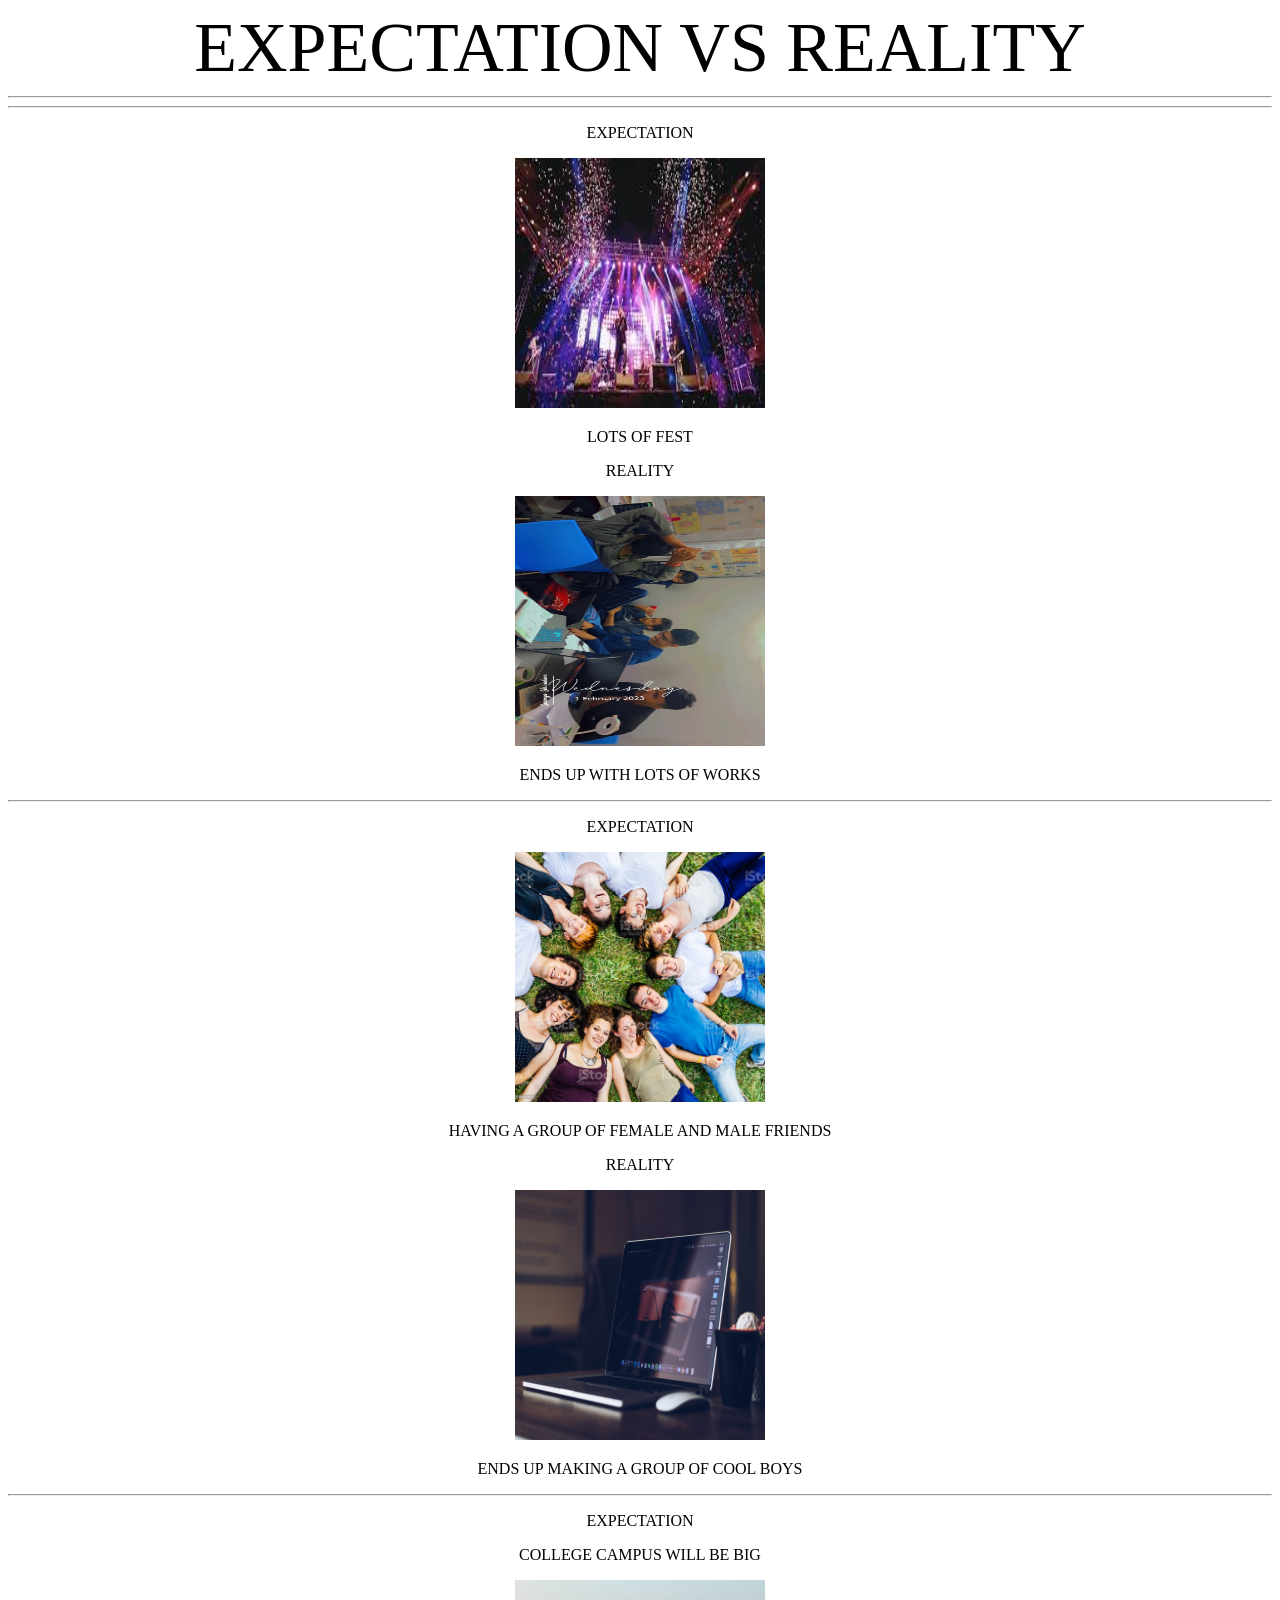
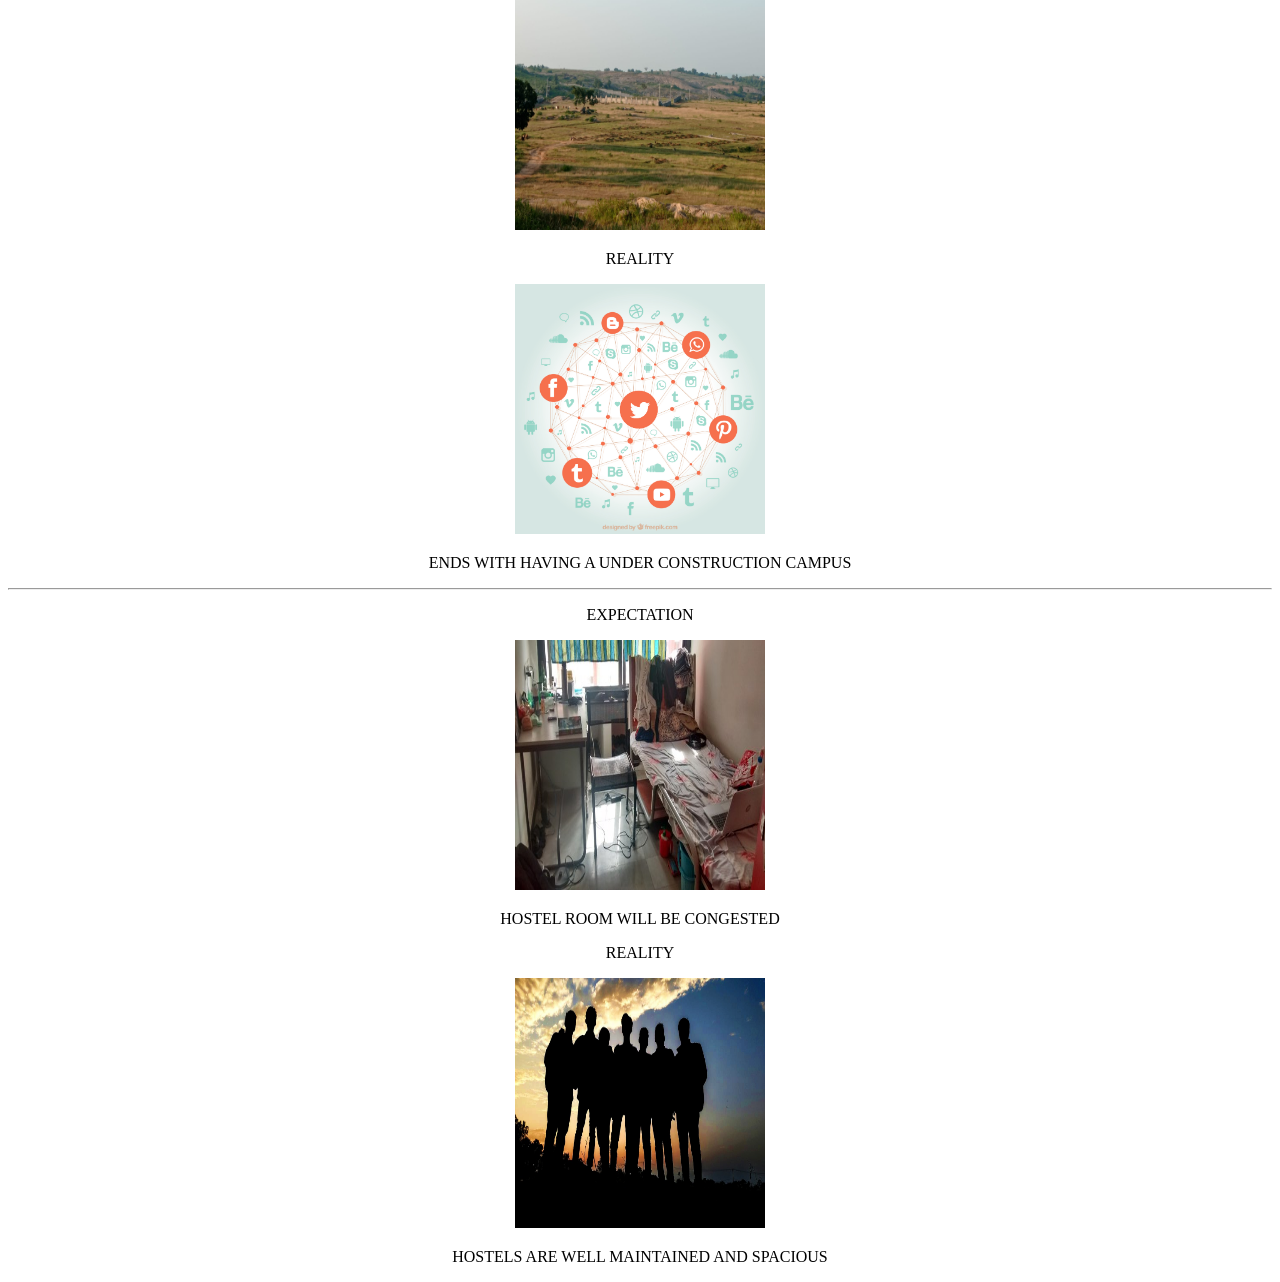
<file: e.html>
<!DOCTYPE html>
<html lang="en">
<head>
    <meta charset="UTF-8">
    <meta http-equiv="X-UA-Compatible" content="IE=edge">
    <meta name="viewport" content="width=device-width, initial-scale=1.0">
    <title>Document</title>
</head>
<style>
    body{
        background-image: url('https://picsum.photos/100/200');
        background-attachment: fixed;
        background-repeat: no-repeat;
        background-size: cover;
    }
    header{
        text-align: center;
        font-size: 70px;
    }
    div{
        text-align: center;
    }
</style>


<body>
    <header>EXPECTATION VS REALITY</header>
    <hr>
    <hr>
    
    <div>
        <p>EXPECTATION</p>
    <img src="fest.jpg" height="250" width="250">
    <p>LOTS OF FEST</p>
    <p></p>
    <p></p>
    <p>REALITY</p>
    <img src="codechef group.jpg" height="250" width="250">
    <p>ENDS UP WITH LOTS OF WORKS</p>
    <hr>
    <p>EXPECTATION</p>
    <img src="group exxpectation.jpg" height="250" width="250">
    <p>HAVING A GROUP OF FEMALE AND MALE FRIENDS</p>
    <p></p>
    <p></p>
    <p>REALITY</p>
    <img src="g.jpg" height="250" width="250">
    <p>ENDS UP MAKING A GROUP OF COOL BOYS</p>
    <hr>
    <p>EXPECTATION</p>
    <p>COLLEGE CAMPUS WILL BE BIG</p>
    <img src="college.jpg" height="250" width="250">
    <p></p>
    <p></p>
    <p>REALITY</p>
    <img src="sb.jpg" height="250" width="250">
    <p>ENDS WITH HAVING A UNDER CONSTRUCTION  CAMPUS</p>
    <hr>
    <p>EXPECTATION</p>
    <img src="expectation hostel.jfif.jpg" height="250" width="250">
    <p>HOSTEL ROOM WILL BE CONGESTED</p>
    <p></p>
    <p></p>
    <p>REALITY</p>
    <img src="realityhoatel.heic.jpg" height="250" width="250">
    <p> HOSTELS ARE WELL MAINTAINED AND SPACIOUS</p>

</div>
</body>
</html>
</file>
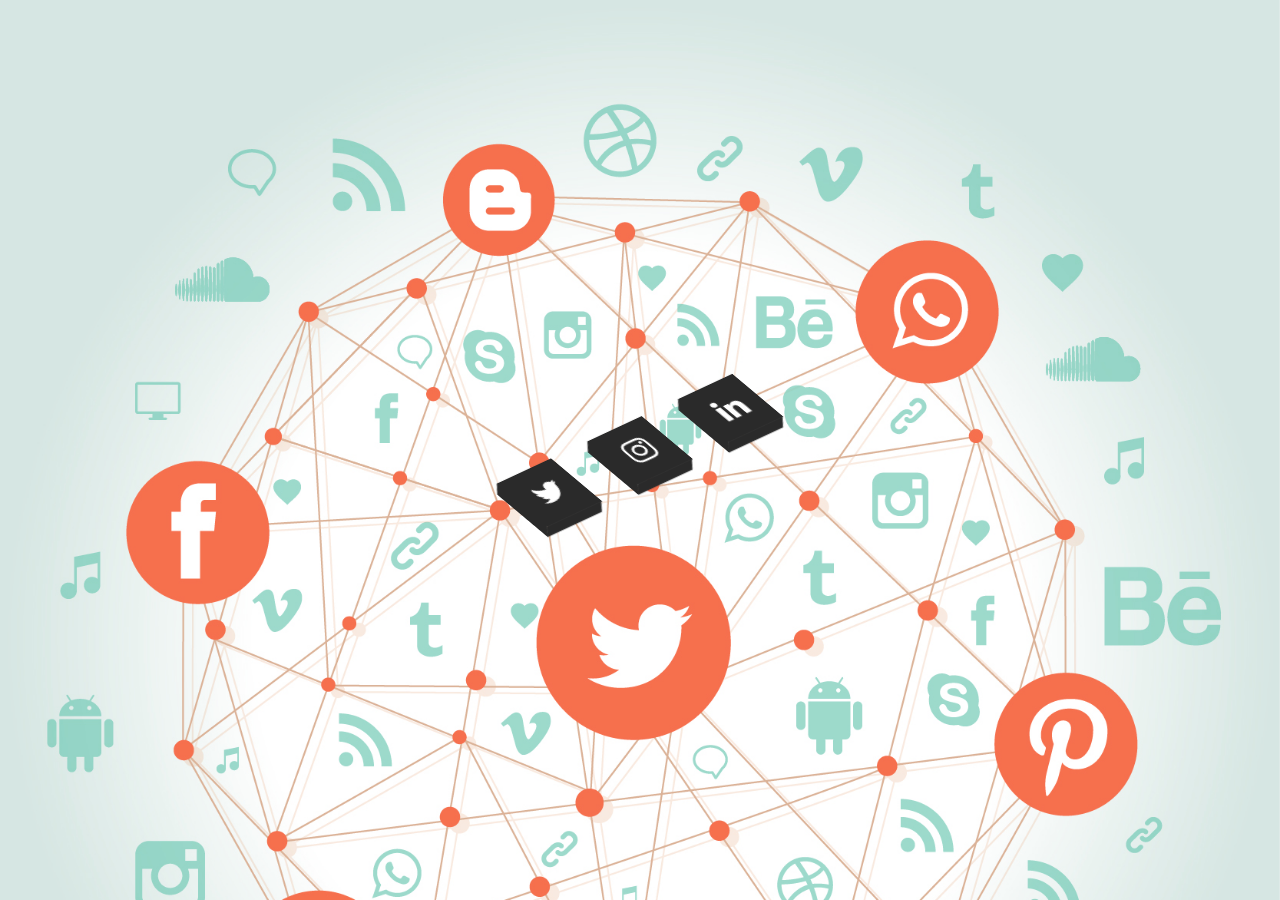
<file: hja.html>
<!DOCTYPE html>
<html lang="en">
<head>
    <meta charset="UTF-8">
    <meta http-equiv="X-UA-Compatible" content="IE=edge">
    <meta name="viewport" content="width=device-width, initial-scale=1.0">
    <link rel="stylesheet" href="style3.css">
    <title>CONTACT ME</title>
</head>
<body>
    <div>
      <ul> 
        <li>
          <a href="https://twitter.com/satyamMaurya__">
            <span></span>
            <span></span>
            <span></span>
            <span></span>
            <span class="fa fa-twitter"></span>
          </a> 
        </li>
        <li>
          <a href="https://www.instagram.com/maurya___satyam123/">
            <span></span>
            <span></span>
            <span></span>
            <span></span>
            <span class="fa fa-instagram"></span>
          </a> 
        </li>
        <li>
          <a href="https://www.linkedin.com/in/praveen-maurya-5aa355214/">
            <span></span>
            <span></span>
            <span></span>
            <span></span>
            <span class="fa fa-linkedin"></span>
          </a> 
        </li>
      </ul>  
    </div> 
</body>    
</html>
</file>
<file: style3.css>
@import url('//maxcdn.bootstrapcdn.com/font-awesome/4.3.0/css/font-awesome.min.css');
* {
  padding: 0px;
  margin: 0px;
}
body{
  display: flex;
  align-items: center;
  justify-content: center;
  min-height: 100vh;
  background-image: url('sb.jpg');
  background-repeat: no-repeat;
  background-attachment: fixed;
  background-size: cover;
  height: 100%;
}
 ul {
   position: relative;
   display: flex;
   transform: rotate(-25deg) skew(25deg);
   transform-style: preserve-3d;
}
ul li {
  position: relative;
  list-style: none;
  width: 60px;
  height: 60px;
  margin: 0px 20px;
}
ul li:before{
  content: '';
  position: absolute;
  bottom: -10px;
  left: -5px;
  width: 100%;
  height: 10px;
  background: #2a2a2a;
  trnasform-origin: top;
  transform: skewX(-41deg);
}
ul li:after{
  content: '';
  position: absolute;
  top:5px;
  left: -9px;
  width: 9px;
  height: 100%;
  background: #2a2a2a;
  trnasform-origin: right;
  transform: skewY(-49deg);
}
ul li span{
  position: absolute;
  top: 0;
  lef: 0;
  width: 100%;
  height: 100%;
  display: flex !important;
  background: #2a2a2a;
  justify-content: center;
  align-items: center;
  color: #fff;
  font-size: 30px !important;
  transition: 1.5s ease-out;
}
ul li:hover span {
  z-index: 1000;
  transition: .3s;
  color: #fff;
  box-shadw: -1px 1px 1px rgba(0, 0, 0, .5);
}
ul li:hover span:nth-child(5){
  transform: translate(40px, -40px);
  opacity: 1;
}
ul li:hover span:nth-child(4){
  transform: translate(30px, -30px);
  opacity: .8;
}
ul li:hover span:nth-child(3){
  transform: translate(20px, -20px);
  opacity: .6;
}
ul li:hover span:nth-child(2){
  transform: translate(10px, -10px);
  opacity: .4;
}ul li:hover span:nth-child(1){
  transform: translate(0px, 0px);
  opacity: .2;
}
ul li:nth-child(1):hover span{
  background: #52E19F !important;
}
ul li:nth-child(2):hover span{
  background: #2C3456 !important;
}
ul li:nth-child(3):hover span{
  background: #EA6E96 !important;
}
ul li:nth-child(4):hover span{
  background: #FCEB00 !important;
}
</file>
